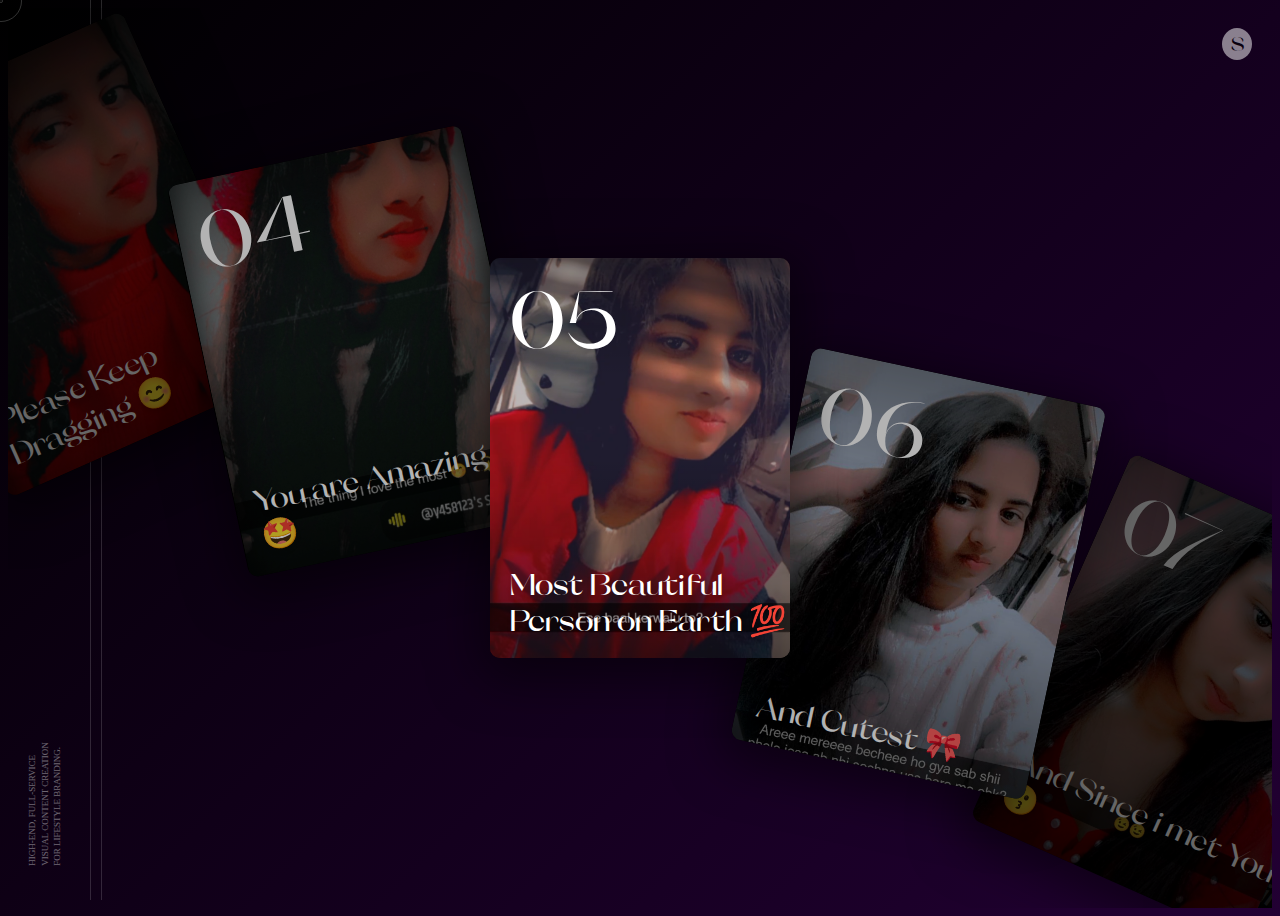
<file: index1.html>
<!DOCTYPE html>
<html lang="en">
<head>
    <meta charset="UTF-8">
    <meta name="viewport" content="width=device-width, initial-scale=1.0">
    <link rel="stylesheet" href="./style1.css" />
    <title>A PEICE OF MY HEART</title>
</head>
<body>  
    <div class="carousel">
        <div class="carousel-item">
            <div class="carousel-box">
                <div class="title">Hi 👋</div>
                <div class="num">01</div>
            </div>
        </div>
    
        <div class="carousel-item">
            <div class="carousel-box">
                <div class="title">I want to tell you Something 😍</div>
                <div class="num">02</div>
            </div>
        </div>
    
        <div class="carousel-item">
            <div class="carousel-box">
                <div class="title">Please Keep Dragging 😊 </div>
                <div class="num">03</div>
                <img src="1.png" />
                
            </div>
        </div>
    
        <div class="carousel-item">
            <div class="carousel-box">
                <div class="title">You are Amazing 🤩 </div>
                <div class="num">04</div>
                <img src="2.png" />
            </div>
        </div>
    
        <div class="carousel-item">
            <div class="carousel-box">
                <div class="title">Most Beautiful Person on Earth 💯</div>
                <div class="num">05</div>
                <img src="3.png" />
            </div>
        </div>
    
        <div class="carousel-item">
            <div class="carousel-box">
                <div class="title">And Cutest 🎀</div>
                <div class="num">06</div>
                <img src="4.png" />
            </div>
        </div>
    
        <div class="carousel-item">
            <div class="carousel-box">
                <div class="title">And Since i met You 😗 </div>
                <div class="num">07</div>
                <img src="5.png" />
            </div>
        </div>
    
        <div class="carousel-item">
            <div class="carousel-box">
                <div class="title">Tu bass tabse ghum ra hai mere dimag me  😇</div>
                <div class="num">08</div>
                <img src="6.png" />
            </div>
        </div>
    
        <div class="carousel-item">
            <div class="carousel-box">
                <div class="title">Or me ye badi himaat se puch ra hu !!🙈🙈 </div>
                <div class="num">09</div>
                <img src="7.png" />
            </div>
        </div>
        <div class="carousel-item">
            <div class="carousel-box">
                <div class="title">Will you be My FRIEND FOREVER ✨✨</div>
                <div class="num">10</div>
                <img src="8.png" />
            </div>
        </div>
    </div>
    
    <div class="layout">
        <div class="box">High-end, full-service<br />visual content creation<br />for lifestyle branding.</div>
    </div>
    
    <a href="index2.html" target="_blank" class="logo">S</a>
    
        <symbol id="ico-linkedin" viewBox="0 0 35 35">
            <circle opacity=".2" cx="17.5" cy="17.5" r="17" stroke="var(--fill)" fill="none"></circle>
            <path
                fill-rule="evenodd"
                clip-rule="evenodd"
                d="M15.3025 14.0835C15.3025 14.3845 15.1934 14.6403 14.9752 14.851C14.757 15.0617 14.4786 15.167 14.14 15.167C13.8014 15.167 13.5267 15.0617 13.316 14.851C13.1053 14.6403 13 14.3807 13 14.0722C13 13.7637 13.1053 13.5079 13.316 13.3047C13.5267 13.1016 13.8051 13 14.1512 13C14.4974 13 14.772 13.1016 14.9752 13.3047C15.1783 13.5079 15.2874 13.7675 15.3025 14.0835ZM13.0677 23V16.0248H15.2348V23H13.0677ZM16.4763 16.0248C16.5064 16.8676 16.5214 17.6125 16.5214 18.2596V23H18.7111V18.9819C18.7111 18.7111 18.7336 18.5305 18.7788 18.4402C18.9895 17.8984 19.3582 17.6275 19.8849 17.6275C20.6223 17.6275 20.991 18.1317 20.991 19.14V23H23.158V18.8691C23.158 17.8758 22.9285 17.1272 22.4695 16.623C22.0105 16.1189 21.4048 15.8668 20.6524 15.8668C19.6742 15.8668 18.9594 16.243 18.5079 16.9955H18.4628L18.3499 16.0248H16.4763Z"
                transform="translate(0 -1)"
                fill="var(--fill)"
            ></path>
        </symbol>
    </svg>
    
    <div class="cursor"></div>
    <div class="cursor cursor2"></div>

      <script  src="./script1.js"></script>
    
</body>

    

</html>
</file>
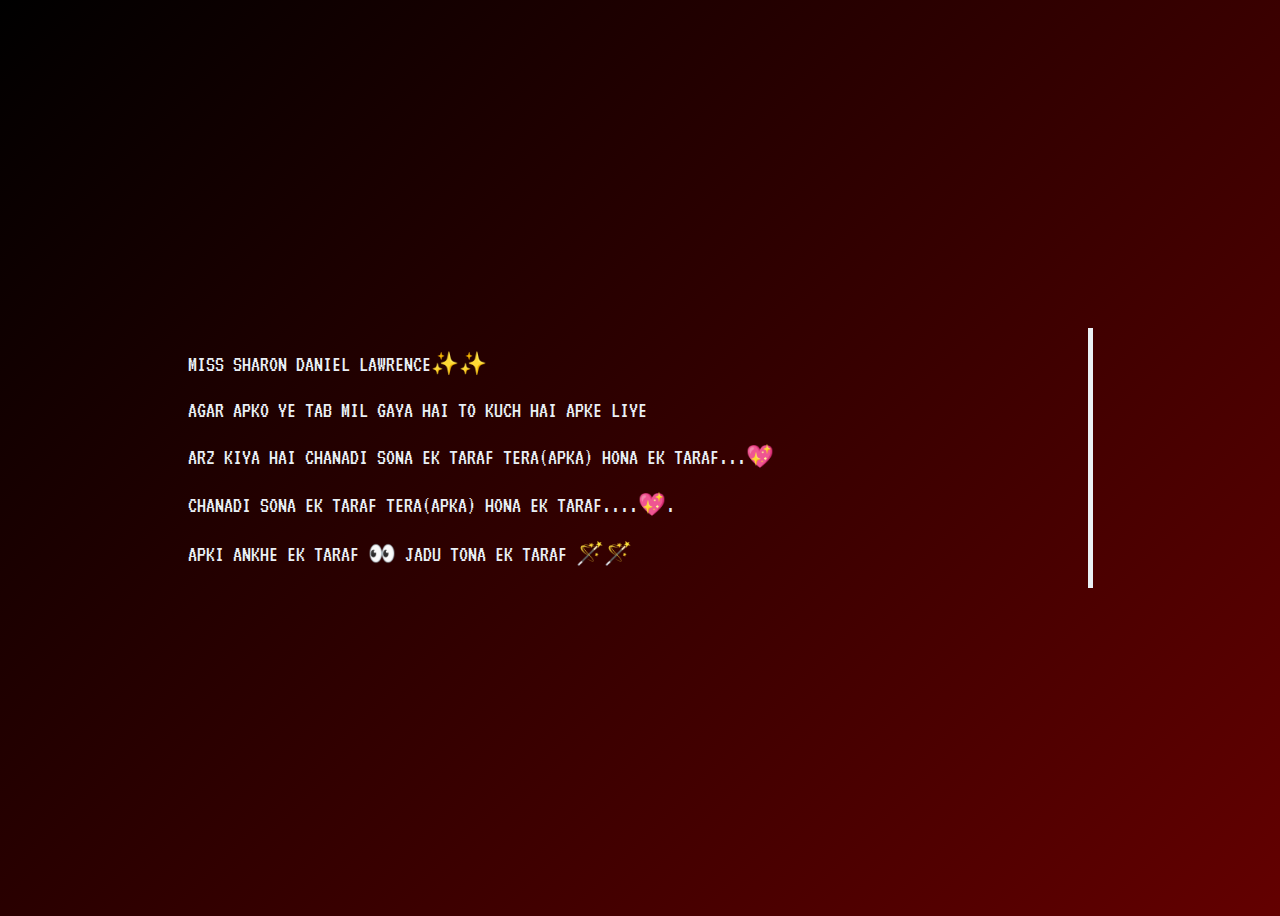
<file: index2.html>
<!DOCTYPE html>
<html lang="en">
<head>
    <meta charset="UTF-8">
    <meta name="viewport" content="width=device-width, initial-scale=1.0">
    <link rel="stylesheet" href="./style2.css" />
    <title>FARISHTA..</title>
</head>
<body>
    <div class="hello">
        <div class="youre-cool">
         <p> MISS SHARON DANIEL LAWRENCE✨✨ </p>
         <p>AGAR APKO YE TAB MIL GAYA HAI TO KUCH HAI APKE LIYE</p> 
         <p>ARZ KIYA HAI CHANADI SONA EK TARAF TERA(APKA) HONA EK TARAF...💖</p>
         <p>CHANADI SONA EK TARAF TERA(APKA) HONA EK TARAF....💖.</p> 
         <p>APKI ANKHE EK TARAF 👀 JADU TONA EK TARAF 🪄🪄</p>
        </div>
    </div>
</body>
</html>
</file>
<file: style1.css>
body {
    overflow: hidden;
    font-family: "Roboto", serif;
    background: linear-gradient(135deg, black, #220033);
  }
  
  .carousel {
    position: relative;
    z-index: 1;
    height: 100vh;
    overflow: hidden;
    pointer-events: none;
  }
  
  .carousel-item {
    --items: 10;
    --width: clamp(150px, 30vw, 300px);
    --height: clamp(200px, 40vw, 400px);
    --x: calc(var(--active) * 800%);
    --y: calc(var(--active) * 200%);
    --rot: calc(var(--active) * 120deg);
    --opacity: calc(var(--zIndex) / var(--items) * 3 - 2);
    overflow: hidden;
    position: absolute;
    z-index: var(--zIndex);
    width: var(--width);
    height: var(--height);
    margin: calc(var(--height) * -0.5) 0 0 calc(var(--width) * -0.5);
    border-radius: 10px;
    top: 50%;
    left: 50%;
    -webkit-user-select: none;
       -moz-user-select: none;
        -ms-user-select: none;
            user-select: none;
    transform-origin: 0% 100%;
    box-shadow: 0 10px 50px 10px rgba(0, 0, 0, 0.5);
    background: black;
    pointer-events: all;
    transform: translate(var(--x), var(--y)) rotate(var(--rot));
    transition: transform 0.8s cubic-bezier(0, 0.02, 0, 1);
  }
  .carousel-item .carousel-box {
    position: absolute;
    z-index: 1;
    top: 0;
    left: 0;
    width: 100%;
    height: 100%;
    transition: opacity 0.8s cubic-bezier(0, 0.02, 0, 1);
    opacity: var(--opacity);
    font-family: "Orelo-sw-db", serif;
  }
  .carousel-item .carousel-box:before {
    content: "";
    position: absolute;
    z-index: 1;
    top: 0;
    left: 0;
    width: 100%;
    height: 100%;
    background: linear-gradient(to bottom, rgba(0, 0, 0, 0.3), rgba(0, 0, 0, 0) 30%, rgba(0, 0, 0, 0) 50%, rgba(0, 0, 0, 0.5));
  }
  .carousel-item .title {
    position: absolute;
    z-index: 1;
    color: #fff;
    bottom: 20px;
    left: 20px;
    transition: opacity 0.8s cubic-bezier(0, 0.02, 0, 1);
    font-size: clamp(20px, 3vw, 30px);
    text-shadow: 0 4px 4px rgba(0, 0, 0, 0.1);
  }
  .carousel-item .num {
    position: absolute;
    z-index: 1;
    color: #fff;
    top: 10px;
    left: 20px;
    transition: opacity 0.8s cubic-bezier(0, 0.02, 0, 1);
    font-size: clamp(20px, 10vw, 80px);
  }
  .carousel-item img {
    width: 100%;
    height: 100%;
    -o-object-fit: cover;
       object-fit: cover;
    pointer-events: none;
  }
  
  .layout {
    position: absolute;
    z-index: 0;
    top: 0;
    left: 0;
    width: 100%;
    height: 100%;
    pointer-events: none;
  }
  .layout:before {
    content: "";
    position: absolute;
    z-index: 1;
    top: 0;
    left: 90px;
    width: 10px;
    height: 100%;
    border: 1px solid #fff;
    border-top: none;
    border-bottom: none;
    opacity: 0.15;
  }
  .layout .box {
    position: absolute;
    bottom: 0;
    left: 30px;
    color: #fff;
    transform-origin: 0% 10%;
    transform: rotate(-90deg);
    font-size: 9px;
    line-height: 1.4;
    text-transform: uppercase;
    opacity: 0.4;
  }
  
  .logo {
    position: absolute;
    z-index: 2;
    top: 28px;
    right: 28px;
    width: 30px;
    height: 30px;
    background: #fff;
    border-radius: 50%;
    opacity: 0.5;
    display: flex;
    justify-content: center;
    align-items: center;
    font-family: "Orelo-sw-db", serif;
    pointer-events: all;
    color: black;
    text-decoration: none;
    font-size: 20px;
    overflow: hidden;
    padding-bottom: 0.1em;
  }
  
  .social {
    position: absolute;
    z-index: 10;
    bottom: 20px;
    right: 25px;
    color: #fff;
    opacity: 0.4;
  }
  .social a {
    display: inline-block;
    margin-left: 3px;
  }
  .social svg {
    --fill: #fff;
    width: 35px;
    height: 35px;
  }
  
  .cursor {
    position: fixed;
    z-index: 10;
    top: 0;
    left: 0;
    --size: 40px;
    width: var(--size);
    height: var(--size);
    border-radius: 50%;
    border: 1px solid rgba(255, 255, 255, 0.2);
    margin: calc(var(--size) * -0.5) 0 0 calc(var(--size) * -0.5);
    transition: transform 0.85s cubic-bezier(0, 0.02, 0, 1);
    display: none;
    pointer-events: none;
  }
  @media (pointer: fine) {
    .cursor {
      display: block;
    }
  }
  
  .cursor2 {
    --size: 2px;
    transition-duration: 0.7s;
  }
  
  @font-face {
    font-family: "Orelo-sw-db";
    src: url([data-uri]) format("truetype");
    font-weight: inherit;
    font-style: inherit;
  }
</file>
<file: style2.css>
@import url(https://fonts.googleapis.com/css?family=VT323);

body {
  overflow: hidden;
  font-family: "Roboto", serif;
  background: linear-gradient(135deg, black, #630000);
  
}
.hello {
  height: 100vh;
  display: flex;
  align-items: center;
  justify-content: center;
}

.youre-cool {
  width: 100ch;
  animation: typing 5s steps(17), blink .01s step-end infinite alternate;
  white-space: nowrap;
  overflow: hidden;
  border-right: 5px solid;
  font-family: VT323;
  color: #e9f0f5;
  font-size: 1.4em;
}

@keyframes typing {
  from {
    width: 0
  }
}
    
@keyframes blink {
  50% {
    border-color: transparent
  }
}
</file>
